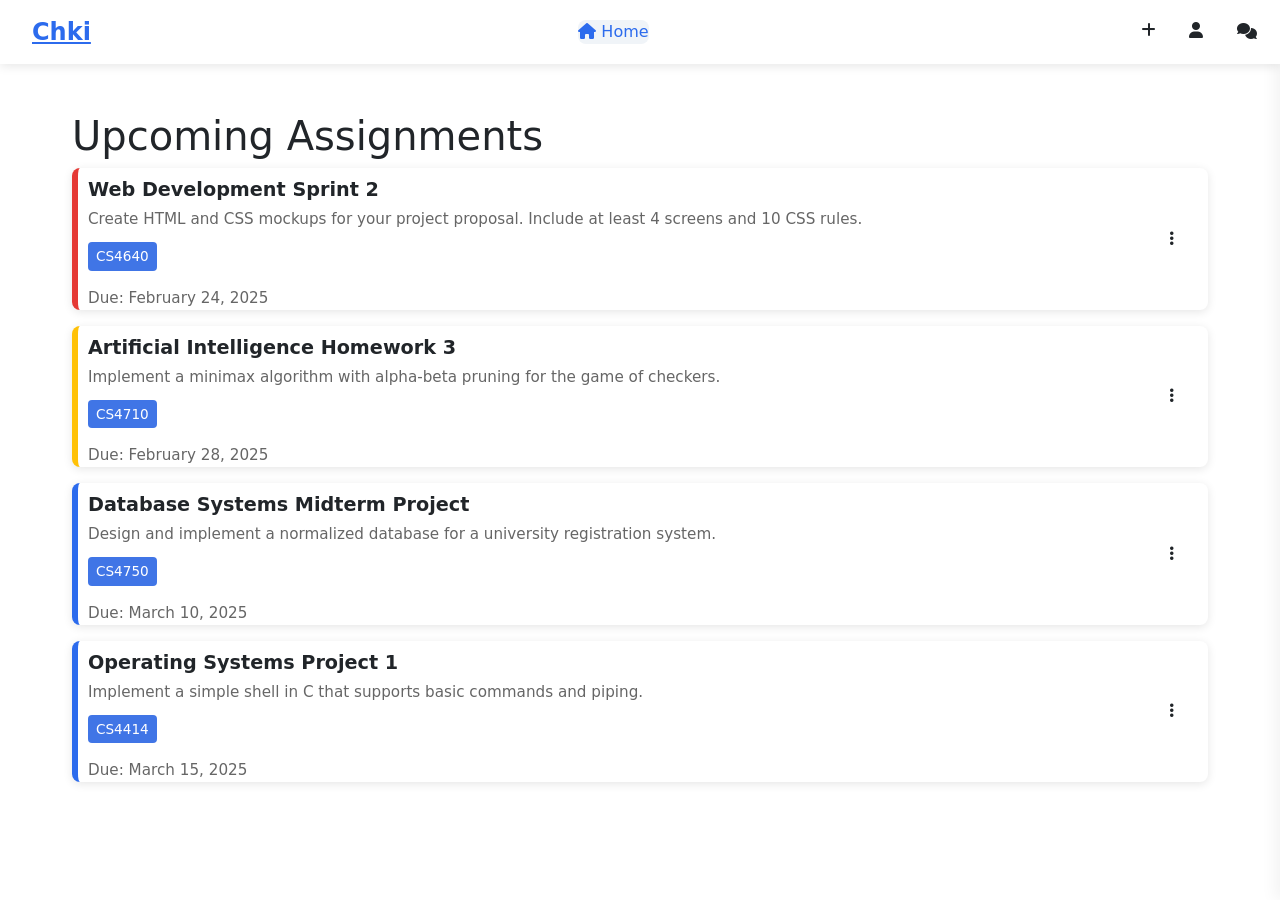
<file: index.html>
<!DOCTYPE html>
<html lang="en">
<head>
    <meta charset="UTF-8">
    <meta name="viewport" content="width=device-width, initial-scale=1.0">
    <meta name="authors" content="Ahmed Elamin">
    <!-- URL: https://cs4640.cs.virginia.edu/neh6vw/chki/ -->
    <title>Chki - Smart Assignment Tracker</title>
    <link rel="stylesheet" href="styles.css">
    <link href="https://cdnjs.cloudflare.com/ajax/libs/font-awesome/6.0.0/css/all.min.css" rel="stylesheet">
    <!-- Bootstrap CSS (optional) -->
    <link href="https://cdn.jsdelivr.net/npm/bootstrap@5.3.0/dist/css/bootstrap.min.css" rel="stylesheet">
</head>
<body>
    <div class="app-container">
        <!-- Navigation Bar -->
        <nav class="main-nav">
            <div class="nav-section left">
                <a href="index.html" class="logo">Chki</a>
            </div>
            <div class="nav-section middle">
                <a href="index.html" class="nav-link active" aria-current="page">
                    <i class="fas fa-home"></i> Home
                </a>
            </div>
            <div class="nav-section right">
                <a href="add-assignment.html" class="btn add-btn" aria-label="Add assignment">
                    <i class="fas fa-plus"></i>
                </a>
                <a href="settings.html" class="btn user-btn" aria-label="Account settings">
                    <i class="fas fa-user"></i>
                </a>
                <button id="toggleForum" class="btn forum-btn" aria-label="Toggle forum visibility">
                    <i class="fas fa-comments"></i>
                </button>
            </div>
        </nav>

        <!-- Main Content -->
        <main class="content-area">
            <div class="assignments-container">
                <h1>Upcoming Assignments</h1>

                <!-- Assignment Cards -->
                <div class="assignment-card urgent">
                    <div class="card-header">
                        <div class="header-content">
                            <h2 class="assignment-title">Web Development Sprint 2</h2>
                            <p class="assignment-description">Create HTML and CSS mockups for your project proposal. Include at least 4 screens and 10 CSS rules.</p>
                            <div class="course-tag">CS4640</div>
                        </div>
                        <span class="due-date">Due: February 24, 2025</span>
                    </div>
                    <div class="card-actions">
                        <button class="btn menu-btn" aria-label="More options">
                            <i class="fas fa-ellipsis-v"></i>
                        </button>
                    </div>
                </div>

                <div class="assignment-card warning">
                    <div class="card-header">
                        <div class="header-content">
                            <h2 class="assignment-title">Artificial Intelligence Homework 3</h2>
                            <p class="assignment-description">Implement a minimax algorithm with alpha-beta pruning for the game of checkers.</p>
                            <div class="course-tag">CS4710</div>
                        </div>
                        <span class="due-date">Due: February 28, 2025</span>
                    </div>
                    <div class="card-actions">
                        <button class="btn menu-btn" aria-label="More options">
                            <i class="fas fa-ellipsis-v"></i>
                        </button>
                    </div>
                </div>

                <div class="assignment-card normal blue">
                    <div class="card-header">
                        <div class="header-content">
                            <h2 class="assignment-title">Database Systems Midterm Project</h2>
                            <p class="assignment-description">Design and implement a normalized database for a university registration system.</p>
                            <div class="course-tag">CS4750</div>
                        </div>
                        <span class="due-date">Due: March 10, 2025</span>
                    </div>
                    <div class="card-actions">
                        <button class="btn menu-btn" aria-label="More options">
                            <i class="fas fa-ellipsis-v"></i>
                        </button>
                    </div>
                </div>

                <div class="assignment-card normal blue">
                    <div class="card-header">
                        <div class="header-content">
                            <h2 class="assignment-title">Operating Systems Project 1</h2>
                            <p class="assignment-description">Implement a simple shell in C that supports basic commands and piping.</p>
                            <div class="course-tag">CS4414</div>
                        </div>
                        <span class="due-date">Due: March 15, 2025</span>
                    </div>
                    <div class="card-actions">
                        <button class="btn menu-btn" aria-label="More options">
                            <i class="fas fa-ellipsis-v"></i>
                        </button>
                    </div>
                </div>
            </div>
        </main>

        <!-- Forum Panel (Hidden by default) -->
        <aside id="forumPanel" class="forum-panel">
            <h2>Class Forums</h2>
            <div class="forum-list">
                <a href="forum.html" class="forum-item">
                    <span class="course">CS4640</span>
                    <span class="post-count">12 new posts</span>
                </a>
                <a href="forum.html" class="forum-item">
                    <span class="course">CS4710</span>
                    <span class="post-count">5 new posts</span>
                </a>
                <a href="forum.html" class="forum-item">
                    <span class="course">CS4750</span>
                    <span class="post-count">3 new posts</span>
                </a>
            </div>
        </aside>
    </div>

    <script>
        // Simple toggle for forum panel
        document.getElementById('toggleForum').addEventListener('click', function() {
            const forumPanel = document.getElementById('forumPanel');
            forumPanel.classList.toggle('active');
        });
    </script>
</body>
</html>
</file>
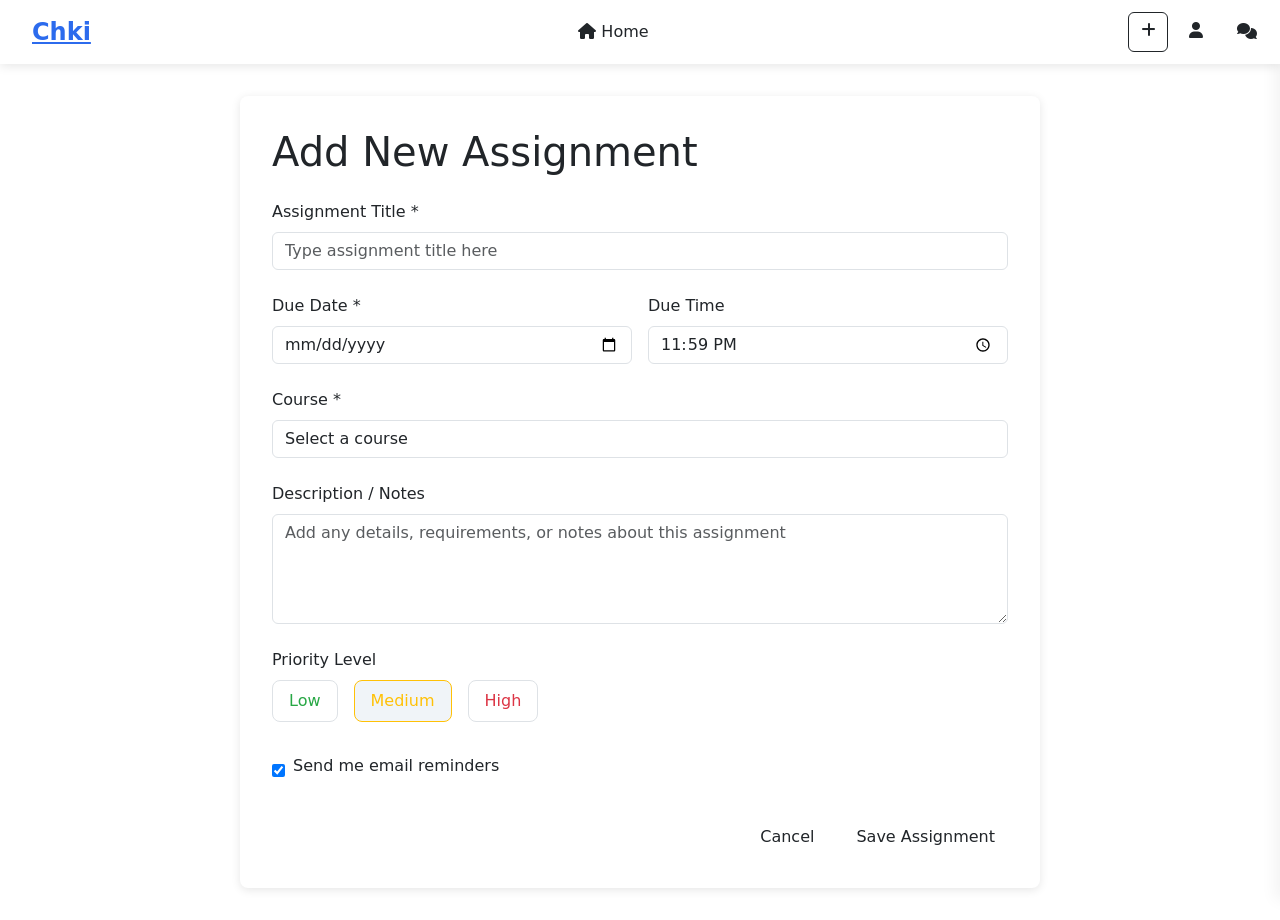
<file: add-assignment.html>
<!DOCTYPE html>
<html lang="en">
<head>
    <meta charset="UTF-8">
    <meta name="viewport" content="width=device-width, initial-scale=1.0">
    <meta name="authors" content="[Your Names Here]">
    <title>Add Assignment - Chki</title>
    <link rel="stylesheet" href="styles.css">
    <link href="https://cdnjs.cloudflare.com/ajax/libs/font-awesome/6.0.0/css/all.min.css" rel="stylesheet">
    <!-- Bootstrap CSS -->
    <link href="https://cdn.jsdelivr.net/npm/bootstrap@5.3.0/dist/css/bootstrap.min.css" rel="stylesheet">
</head>
<body>
    <div class="app-container">
        <!-- Navigation Bar -->
        <nav class="main-nav">
            <div class="nav-section left">
                <a href="index.html" class="logo">Chki</a>
            </div>
            <div class="nav-section middle">
                <a href="index.html" class="nav-link">
                    <i class="fas fa-home"></i> Home
                </a>
            </div>
            <div class="nav-section right">
                <a href="add-assignment.html" class="btn add-btn active" aria-current="page" aria-label="Add assignment">
                    <i class="fas fa-plus"></i>
                </a>
                <a href="settings.html" class="btn user-btn" aria-label="Account settings">
                    <i class="fas fa-user"></i>
                </a>
                <button id="toggleForum" class="btn forum-btn" aria-label="Toggle forum visibility">
                    <i class="fas fa-comments"></i>
                </button>
            </div>
        </nav>

        <!-- Main Content -->
        <main class="content-area">
            <div class="form-container">
                <h1>Add New Assignment</h1>

                <form id="assignmentForm" class="assignment-form">
                    <div class="form-group">
                        <label for="assignmentTitle">Assignment Title *</label>
                        <input type="text" id="assignmentTitle" name="assignmentTitle"
                               placeholder="Type assignment title here"
                               required
                               autocomplete="off"
                               class="form-control"
                               aria-required="true">
                    </div>

                    <div class="form-row">
                        <div class="form-group">
                            <label for="dueDate">Due Date *</label>
                            <input type="date" id="dueDate" name="dueDate"
                                   required
                                   class="form-control"
                                   aria-required="true">
                        </div>

                        <div class="form-group">
                            <label for="dueTime">Due Time</label>
                            <input type="time" id="dueTime" name="dueTime"
                                   class="form-control"
                                   value="23:59">
                        </div>
                    </div>

                    <div class="form-group">
                        <label for="courseSelect">Course *</label>
                        <select id="courseSelect" name="courseSelect"
                                required
                                class="form-control"
                                aria-required="true">
                            <option value="" disabled selected>Select a course</option>
                            <option value="CS4640">CS4640 - Web Development</option>
                            <option value="CS4710">CS4710 - Artificial Intelligence</option>
                            <option value="CS4750">CS4750 - Database Systems</option>
                            <option value="CS4414">CS4414 - Operating Systems</option>
                            <option value="add">+ Add New Course</option>
                        </select>
                    </div>

                    <div class="form-group">
                        <label for="assignmentDescription">Description / Notes</label>
                        <textarea id="assignmentDescription"
                                  name="assignmentDescription"
                                  placeholder="Add any details, requirements, or notes about this assignment"
                                  class="form-control"
                                  rows="4"></textarea>
                    </div>

                    <div class="form-group">
                        <label for="priorityLevel">Priority Level</label>
                        <div class="priority-selector">
                            <input type="radio" id="priorityLow" name="priorityLevel" value="low">
                            <label for="priorityLow" class="priority-label low">Low</label>

                            <input type="radio" id="priorityMedium" name="priorityLevel" value="medium" checked>
                            <label for="priorityMedium" class="priority-label medium">Medium</label>

                            <input type="radio" id="priorityHigh" name="priorityLevel" value="high">
                            <label for="priorityHigh" class="priority-label high">High</label>
                        </div>
                    </div>

                    <div class="form-group">
                        <div class="checkbox-container">
                            <input type="checkbox" id="emailReminder" name="emailReminder" checked>
                            <label for="emailReminder">Send me email reminders</label>
                        </div>
                    </div>

                    <div class="form-actions">
                        <button type="button" class="btn cancel-btn" onclick="window.location.href='index.html'">Cancel</button>
                        <button type="submit" class="btn save-btn">Save Assignment</button>
                    </div>
                </form>
            </div>
        </main>

        <!-- Forum Panel (Hidden by default) -->
        <aside id="forumPanel" class="forum-panel">
            <h2>Class Forums</h2>
            <div class="forum-list">
                <a href="forum.html" class="forum-item">
                    <span class="course">CS4640</span>
                    <span class="post-count">12 new posts</span>
                </a>
                <a href="forum.html" class="forum-item">
                    <span class="course">CS4710</span>
                    <span class="post-count">5 new posts</span>
                </a>
                <a href="forum.html" class="forum-item">
                    <span class="course">CS4750</span>
                    <span class="post-count">3 new posts</span>
                </a>
            </div>
        </aside>
    </div>

    <script>
        // Simple toggle for forum panel
        document.getElementById('toggleForum').addEventListener('click', function() {
            const forumPanel = document.getElementById('forumPanel');
            forumPanel.classList.toggle('active');
        });

        // Form submission handling (just prevent default for now)
        document.getElementById('assignmentForm').addEventListener('submit', function(e) {
            e.preventDefault();
            // Would normally handle form submission here
            alert('Assignment saved! (This is just a mockup)');
            window.location.href = 'index.html';
        });
    </script>
</body>
</html>
</file>
<file: styles.css>
/*
 * Chki - Assignment Tracker Styles
 * Authors: [Your Names Here]
 */

/*
 * BASE STYLES
 */
:root {
    --primary-color: #2c6bed;
    --primary-hover: #1a5ad0;
    --secondary-color: #f8f9fa;
    --text-color: #333;
    --light-text: #666;
    --danger-color: #dc3545;
    --warning-color: #ffc107;
    --success-color: #28a745;
    --border-color: #dee2e6;
    --card-bg: #fff;
    --hover-bg: #f0f4f8;
    --shadow: 0 2px 10px rgba(0, 0, 0, 0.1);
    --border-radius: 8px;
    --transition-speed: 0.3s;
}

* {
    box-sizing: border-box;
    margin: 0;
    padding: 0;
}

body {
    font-family: 'Segoe UI', Tahoma, Geneva, Verdana, sans-serif;
    color: var(--text-color);
    background-color: var(--secondary-color);
    line-height: 1.5;
}

a {
    color: var(--primary-color);
    text-decoration: none;
    transition: color var(--transition-speed);
}

a:hover {
    color: var(--primary-hover);
}

h1, h2, h3, h4, h5, h6 {
    margin-bottom: 0.5rem;
    font-weight: 600;
    line-height: 1.2;
}

/*
 * LAYOUT
 */
.app-container {
    display: grid;
    grid-template-columns: 1fr;
    grid-template-rows: auto 1fr;
    min-height: 100vh;
    position: relative;
}

/* Add forum panel when active */
.app-container.show-forum {
    grid-template-columns: 1fr 300px;
}

.main-nav {
    background-color: var(--card-bg);
    padding: 0.75rem 1rem;
    box-shadow: var(--shadow);
    display: flex;
    justify-content: space-between;
    align-items: center;
    position: sticky;
    top: 0;
    z-index: 100;
}

.nav-section {
    display: flex;
    align-items: center;
}

.nav-section.middle {
    flex-grow: 1;
    justify-content: center;
}

.nav-section.right {
    justify-content: flex-end;
}

.logo {
    font-size: 1.5rem;
    font-weight: 700;
    color: var(--primary-color);
    padding: 0 1rem;
}

.nav-link {
    padding: 0.5rem 1rem;
    border-radius: var(--border-radius);
    color: var(--text-color);
    transition: background-color var(--transition-speed);
}

.nav-link:hover, .nav-link.active {
    background-color: var(--hover-bg);
    color: var(--primary-color);
}

.btn {
    padding: 0.5rem 1rem;
    border-radius: var(--border-radius);
    cursor: pointer;
    transition: all var(--transition-speed);
    display: inline-flex;
    align-items: center;
    justify-content: center;
    font-weight: 500;
    border: none;
    background-color: transparent;
    color: var(--text-color);
}

/* Button hover effect */
.btn:hover {
    background-color: var(--hover-bg);
}

.add-btn, .user-btn, .forum-btn {
    margin-left: 0.5rem;
    width: 40px;
    height: 40px;
    padding: 0;
    border-radius: 50%;
}

.add-btn.active, .user-btn.active, .forum-btn.active {
    background-color: var(--hover-bg);
    color: var(--primary-color);
}

.content-area {
    padding: 2rem;
    max-width: 1200px;
    margin: 0 auto;
    width: 100%;
}

/*
 * FORUM PANEL
 */
.forum-panel {
    background-color: var(--card-bg);
    box-shadow: -5px 0 15px rgba(0, 0, 0, 0.05);
    height: 100vh;
    position: fixed;
    right: -300px;
    top: 0;
    width: 300px;
    padding: 1rem;
    padding-top: 4rem;
    transition: right var(--transition-speed);
    z-index: 90;
    overflow-y: auto;
}

.forum-panel.active {
    right: 0;
}

.forum-list {
    margin-top: 1rem;
}

.forum-item {
    display: flex;
    justify-content: space-between;
    padding: 0.75rem;
    margin-bottom: 0.5rem;
    border-radius: var(--border-radius);
    background-color: var(--secondary-color);
    transition: background-color var(--transition-speed);
}

.forum-item:hover {
    background-color: var(--hover-bg);
}

.course {
    font-weight: 600;
}

.post-count {
    font-size: 0.8rem;
    color: var(--light-text);
}

/*
 * HOME PAGE - ASSIGNMENT CARDS
 */
.assignments-container {
    margin-top: 1rem;
}

.assignment-card {
    display: flex;
    flex-direction: row;
    justify-content: space-between;
    align-items: stretch;
    background-color: var(--card-bg);
    border-radius: var(--border-radius);
    box-shadow: var(--shadow);
    margin-bottom: 1rem;
    overflow: hidden;
    transition: transform var(--transition-speed), box-shadow var(--transition-speed);
    border-left: 6px solid transparent;
    position: relative;
}

/* Card hover effect */
.assignment-card:hover {
    transform: translateY(-2px);
    box-shadow: 0 5px 15px rgba(0, 0, 0, 0.1);
}

/* Card priority indicators */
.assignment-card.urgent {
    border-left-color: #e53935;
}

.assignment-card.warning {
    border-left-color: #ffc107;
}

.assignment-card.normal.blue {
    border-left-color: #2c6bed;
}

.card-header {
    flex: 1;
    padding: 1.25rem;
    display: flex;
    flex-direction: column;
    justify-content: space-between;
    margin: 10px;
}

.header-content {
    margin-bottom: 1rem;
}

.assignment-title {
    font-size: 1.2rem;
    margin: 0 0 0.5rem 0;
    font-weight: 600;
}

.assignment-description {
    margin-bottom: 0.75rem;
    color: var(--light-text);
    font-size: 0.95rem;
    line-height: 1.4;
}

.due-date {
    font-size: 0.95rem;
    color: var(--light-text);
}

.course-tag {
    display: inline-block;
    padding: 0.25rem 0.5rem;
    background-color: #4075e6;
    color: white;
    border-radius: 4px;
    font-size: 0.85rem;
    font-weight: 500;
}

.card-actions {
    display: flex;
    align-items: center;
    padding: 0 1rem;
}

.menu-btn {
    color: #888;
    width: 40px;
    height: 40px;
    padding: 0;
    display: flex;
    align-items: center;
    justify-content: center;
    border-radius: 50%;
}

.menu-btn:hover {
    background-color: var(--hover-bg);
    color: var(--text-color);
}

/*
 * ADD ASSIGNMENT PAGE
 */
.form-container {
    background-color: var(--card-bg);
    border-radius: var(--border-radius);
    box-shadow: var(--shadow);
    padding: 2rem;
    max-width: 800px;
    margin: 0 auto;
}

.assignment-form {
    margin-top: 1.5rem;
}

.form-group {
    margin-bottom: 1.5rem;
}

.form-row {
    display: flex;
    gap: 1rem;
    margin-bottom: 1.5rem;
}

.form-row .form-group {
    flex: 1;
    margin-bottom: 0;
}

label {
    display: block;
    margin-bottom: 0.5rem;
    font-weight: 500;
}

.form-control {
    width: 100%;
    padding: 0.75rem;
    font-size: 1rem;
    border: 1px solid var(--border-color);
    border-radius: var(--border-radius);
    transition: border-color var(--transition-speed);
}

/* Form input focus effect */
.form-control:focus {
    outline: none;
    border-color: var(--primary-color);
    box-shadow: 0 0 0 2px rgba(44, 107, 237, 0.2);
}

.checkbox-container {
    display: flex;
    align-items: center;
}

.checkbox-container input[type="checkbox"] {
    margin-right: 0.5rem;
}

.priority-selector {
    display: flex;
    gap: 1rem;
}

.priority-selector input[type="radio"] {
    display: none;
}

.priority-label {
    display: inline-block;
    padding: 0.5rem 1rem;
    border: 1px solid var(--border-color);
    border-radius: var(--border-radius);
    cursor: pointer;
    transition: all var(--transition-speed);
}

/* Priority label hover effect */
.priority-label:hover {
    background-color: var(--hover-bg);
}

.priority-label.low {
    color: var(--success-color);
}

.priority-label.medium {
    color: var(--warning-color);
}

.priority-label.high {
    color: var(--danger-color);
}

input[type="radio"]:checked + .priority-label {
    background-color: var(--hover-bg);
    border-color: currentColor;
}

.form-actions {
    display: flex;
    justify-content: flex-end;
    gap: 1rem;
    margin-top: 2rem;
}

.cancel-btn {
    background-color: var(--secondary-color);
}

.save-btn {
    background-color: var(--primary-color);
    color: white;
}

.save-btn:hover {
    background-color: var(--primary-hover);
}

/*
 * SETTINGS PAGE
 */
.settings-container {
    max-width: 800px;
    margin: 0 auto;
}

.settings-section {
    background-color: var(--card-bg);
    border-radius: var(--border-radius);
    box-shadow: var(--shadow);
    padding: 1.5rem;
    margin-bottom: 2rem;
}

.profile-info {
    display: flex;
    gap: 2rem;
    margin-top: 1rem;
}

.profile-picture {
    display: flex;
    flex-direction: column;
    align-items: center;
    gap: 0.5rem;
}

.avatar {
    width: 100px;
    height: 100px;
    border-radius: 50%;
    object-fit: cover;
}

.change-photo-btn {
    font-size: 0.9rem;
    padding: 0.25rem 0.5rem;
}

.profile-form {
    flex-grow: 1;
}

.integrations-list {
    margin-top: 1rem;
}

.integration-item {
    display: flex;
    justify-content: space-between;
    align-items: center;
    padding: 1rem;
    border-bottom: 1px solid var(--border-color);
    gap: 1rem;
}

.integration-item:last-child {
    border-bottom: none;
}

.integration-info {
    display: flex;
    align-items: center;
    gap: 1rem;
    flex: 1;
    overflow: hidden;
}

.integration-name {
    font-weight: 500;
    white-space: nowrap;
    overflow: hidden;
    text-overflow: ellipsis;
}

.integration-icon {
    width: 30px;
    height: 30px;
    border-radius: 50%;
    background-color: #f0f4f8;
    display: flex;
    align-items: center;
    justify-content: center;
    flex-shrink: 0;
}

.connect-btn {
    background-color: var(--primary-color);
    color: white;
}

.connected-btn {
    background-color: var(--success-color);
    color: white;
}

.danger-zone {
    border-left: 4px solid var(--danger-color);
}

.account-actions {
    display: flex;
    gap: 1rem;
}

.logout-btn {
    background-color: var(--secondary-color);
}

.delete-account-btn {
    background-color: var(--danger-color);
    color: white;
}

/*
 * FORUM PAGE
 */
.forum-container {
    max-width: 800px;
    margin: 0 auto;
}

.forum-header {
    display: flex;
    justify-content: space-between;
    align-items: center;
    margin-bottom: 1.5rem;
}

.forum-actions {
    display: flex;
    gap: 1rem;
    align-items: center;
}

.forum-filter {
    padding: 0.5rem;
    border: 1px solid var(--border-color);
    border-radius: var(--border-radius);
}

.new-post-btn {
    background-color: var(--primary-color);
    color: white;
}

.new-post-form {
    background-color: var(--card-bg);
    border-radius: var(--border-radius);
    box-shadow: var(--shadow);
    padding: 1.5rem;
    margin-bottom: 2rem;
}

.new-post-form.hidden {
    display: none;
}

.post-card {
    background-color: var(--card-bg);
    border-radius: var(--border-radius);
    box-shadow: var(--shadow);
    margin-bottom: 1.5rem;
    overflow: hidden;
}

.post-header {
    padding: 1rem;
    border-bottom: 1px solid var(--border-color);
}

.post-meta {
    display: flex;
    align-items: center;
    gap: 0.5rem;
    margin-bottom: 0.5rem;
    font-size: 0.9rem;
    color: var(--light-text);
}

.user-avatar {
    width: 30px;
    height: 30px;
    border-radius: 50%;
}

.user-avatar.small {
    width: 25px;
    height: 25px;
}

.post-course-tag {
    background-color: var(--primary-color);
    color: white;
    padding: 0.15rem 0.4rem;
    border-radius: 4px;
    font-size: 0.75rem;
}

.post-title {
    font-size: 1.2rem;
    margin: 0;
}

.post-content {
    padding: 1rem;
}

.post-content p {
    margin-bottom: 1rem;
}

.post-content ul {
    padding-left: 1.5rem;
    margin-bottom: 1rem;
}

.post-tags {
    display: flex;
    flex-wrap: wrap;
    gap: 0.5rem;
}

.tag {
    background-color: var(--secondary-color);
    padding: 0.2rem 0.5rem;
    border-radius: 4px;
    font-size: 0.8rem;
    color: var(--light-text);
}

.post-footer {
    border-top: 1px solid var(--border-color);
    padding: 0.75rem 1rem;
}

.post-actions {
    display: flex;
    gap: 1rem;
}

.upvote-btn, .comment-btn {
    display: flex;
    align-items: center;
    gap: 0.5rem;
    font-size: 0.9rem;
    color: var(--light-text);
}

.post-comments {
    background-color: var(--secondary-color);
    padding: 1rem;
    border-top: 1px solid var(--border-color);
    display: none;
}

.post-comments.visible {
    display: block;
}

.comment {
    border-bottom: 1px solid var(--border-color);
    padding-bottom: 1rem;
    margin-bottom: 1rem;
}

.comment:last-of-type {
    border-bottom: none;
    margin-bottom: 0.5rem;
}

.comment-meta {
    display: flex;
    align-items: center;
    gap: 0.5rem;
    margin-bottom: 0.5rem;
    font-size: 0.85rem;
    color: var(--light-text);
}

.comment-form {
    display: flex;
    gap: 0.5rem;
    margin-top: 1rem;
}

.comment-input {
    flex-grow: 1;
    padding: 0.5rem;
    border: 1px solid var(--border-color);
    border-radius: var(--border-radius);
}

.comment-submit-btn {
    background-color: var(--primary-color);
    color: white;
    padding: 0.5rem;
}

/*
 * RESPONSIVE DESIGN
 */
@media (max-width: 768px) {
    .content-area {
        padding: 1rem;
    }

    .form-row {
        flex-direction: column;
        gap: 1rem;
    }

    .profile-info {
        flex-direction: column;
        align-items: center;
        text-align: center;
    }

    .forum-header {
        flex-direction: column;
        align-items: flex-start;
        gap: 1rem;
    }

    .forum-actions {
        width: 100%;
    }

    .forum-filter {
        flex-grow: 1;
    }
}

@media (max-width: 480px) {
    .nav-section.middle {
        display: none;
    }

    .card-header {
        flex-direction: column;
        align-items: flex-start;
        gap: 0.5rem;
    }

    .assignment-title {
        font-size: 1.1rem;
    }

    .priority-selector {
        flex-direction: column;
        gap: 0.5rem;
    }

    .priority-label {
        width: 100%;
        text-align: center;
    }
}

/* Accessibility improvements */
@media (prefers-reduced-motion) {
    * {
        transition: none !important;
        animation: none !important;
    }
}

/* High contrast mode support */
@media (prefers-contrast: more) {
    :root {
        --primary-color: #0056b3;
        --border-color: #000;
        --text-color: #000;
        --light-text: #333;
    }

    .card-body {
        border: 1px solid var(--border-color);
    }
}
</file>
